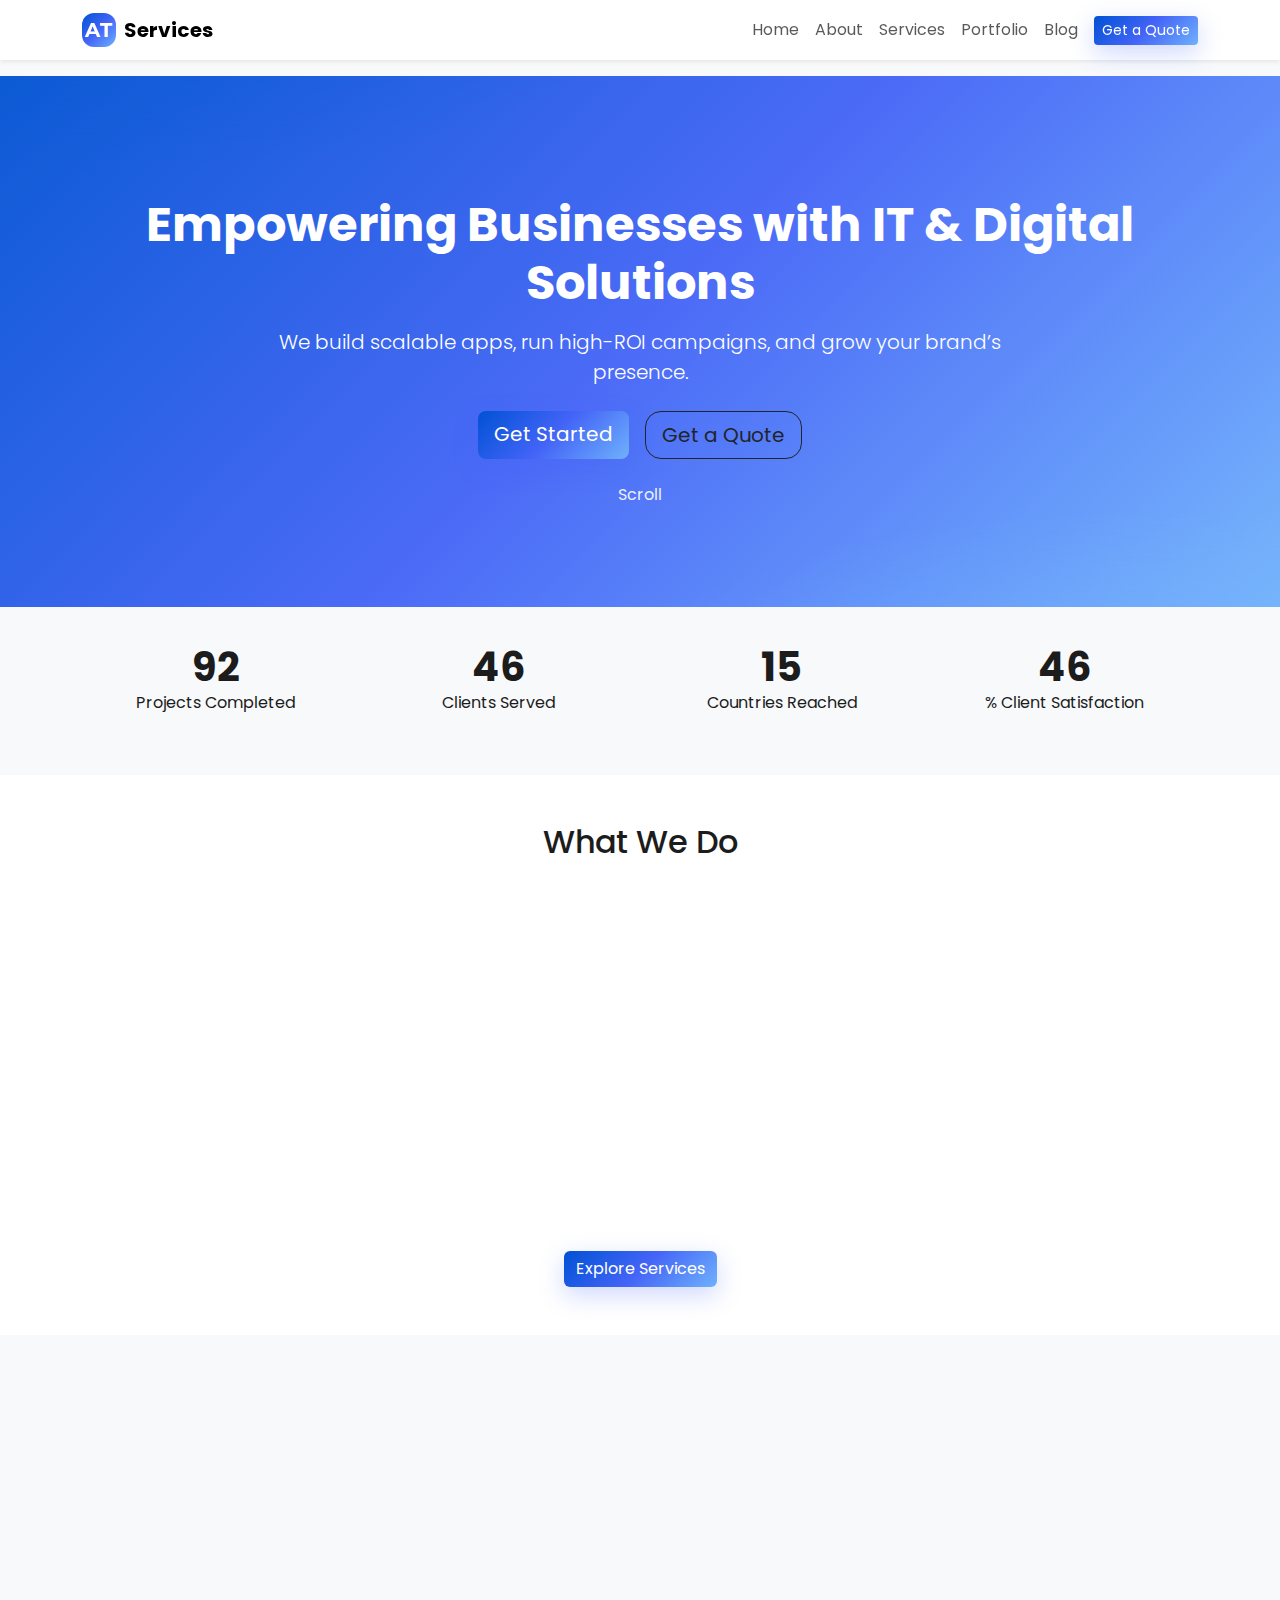
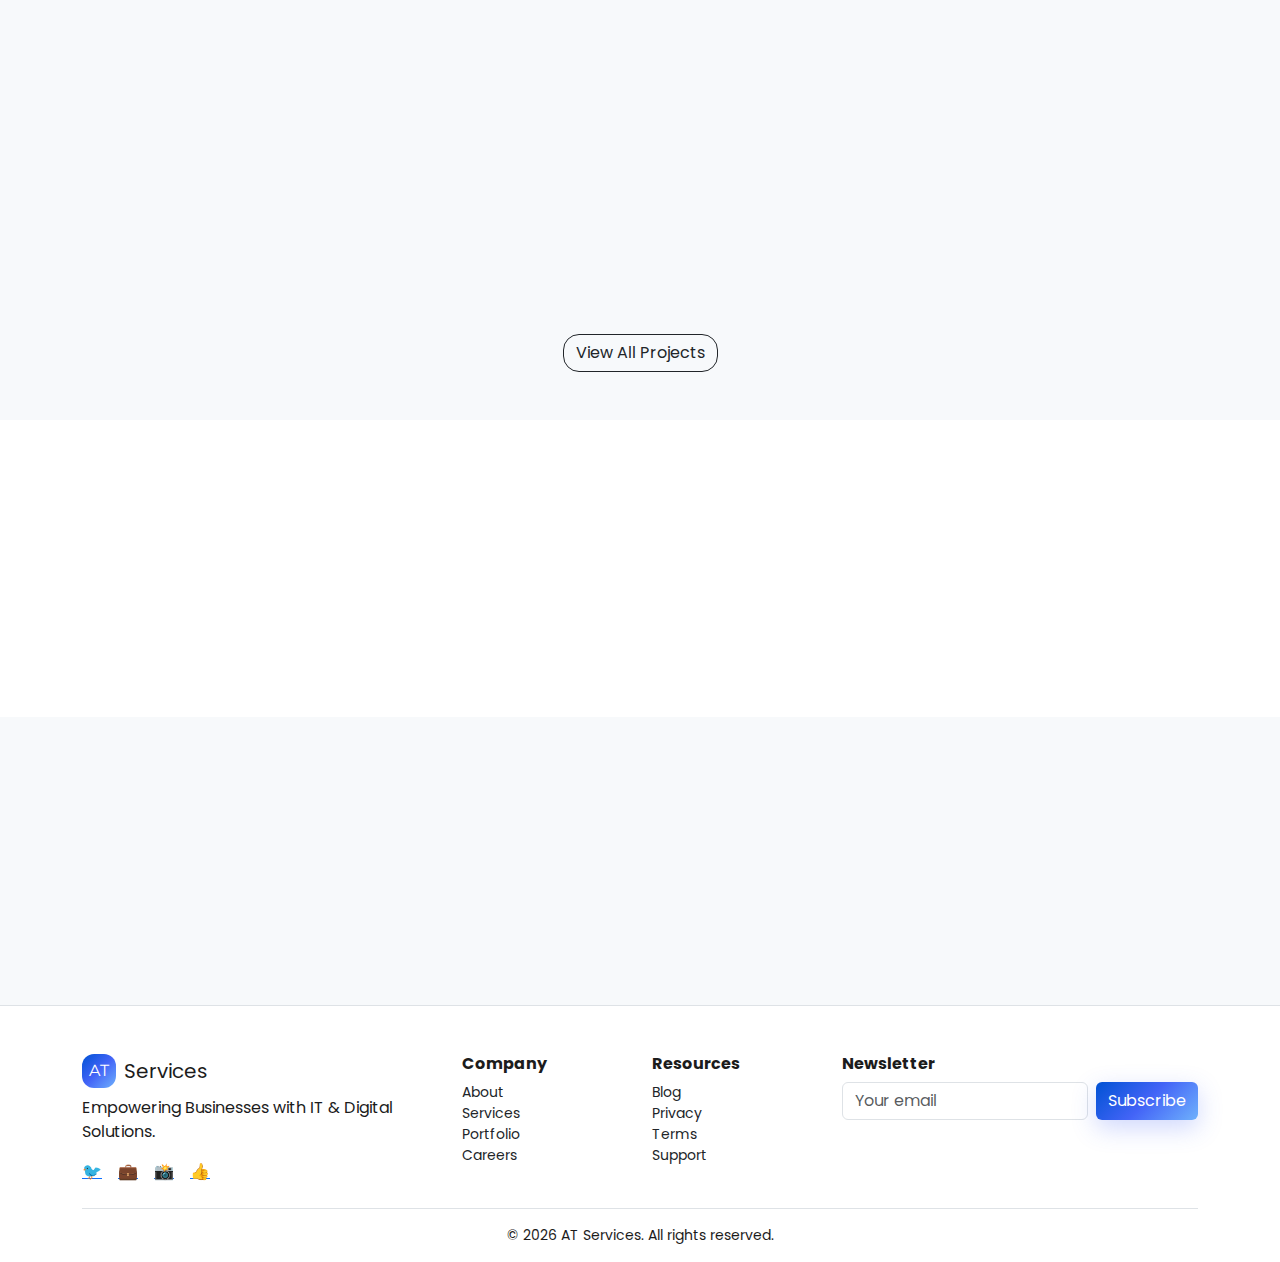
<file: index.html>
<!doctype html>
<html lang="en">
<head>
  <meta charset="utf-8">
  <meta name="viewport" content="width=device-width, initial-scale=1">
  <title>Home | AT Services</title>
  <meta name="description" content="AT Services — Empowering Businesses with IT & Digital Solutions. We provide IT development, digital marketing, and social media management.">
  <meta name="keywords" content="AT Services, IT Development, Digital Marketing, Social Media Management, Web Development, India">
  <meta name="author" content="AT Services">
  <meta property="og:title" content="Home | AT Services">
  <meta property="og:description" content="Empowering Businesses with IT & Digital Solutions">
  <meta property="og:type" content="website">
  <meta property="og:image" content="https://picsum.photos/1200/630?random=20">
  <link rel="preconnect" href="https://fonts.googleapis.com">
  <link rel="preconnect" href="https://fonts.gstatic.com" crossorigin>
  <link href="https://fonts.googleapis.com/css2?family=Montserrat:wght@600;700&family=Poppins:wght@300;400;500;600;700&display=swap" rel="stylesheet">
  
  <link href="https://cdn.jsdelivr.net/npm/bootstrap@5.3.3/dist/css/bootstrap.min.css" rel="stylesheet" integrity="sha384-QWTKZyjpPEjISv5WaRU9OFeRpok6YctnYmDr5pNlyT2bRjXh0JMhjY6hW+ALEwIH" crossorigin="anonymous">
  <script defer src="https://cdn.jsdelivr.net/npm/bootstrap@5.3.3/dist/js/bootstrap.bundle.min.js" integrity="sha384-YvpcrYf0tY3lHB60NNkmXc5s9fDVZLESaAA55NDzOxhy9GkcIdslK1eN7N6jIeHz" crossorigin="anonymous"></script>

  <link rel="stylesheet" href="assets/css/style.css">
  <script defer src="assets/js/main.js"></script>

<script type="application/ld+json">
{
  "@context": "https://schema.org",
  "@type": "Organization",
  "name": "AT Services",
  "url": "https://example.com",
  "logo": "https://picsum.photos/200?random=99",
  "sameAs": ["https://twitter.com/", "https://www.linkedin.com/"]
}
</script>
</head>
<body>
  <nav class="navbar navbar-expand-lg navbar-light bg-white shadow-sm fixed-top">
    <div class="container">
      <a class="navbar-brand d-flex align-items-center fw-bold" href="index.html">
        <span class="logo-mark me-2">AT</span><span class="logo-text">Services</span>
      </a>
      <button class="navbar-toggler" type="button" data-bs-toggle="collapse" data-bs-target="#mainNav" aria-controls="mainNav" aria-expanded="false" aria-label="Toggle navigation">
        <span class="navbar-toggler-icon"></span>
      </button>
      <div class="collapse navbar-collapse" id="mainNav">
        <ul class="navbar-nav ms-auto mb-2 mb-lg-0 align-items-lg-center">
          <li class="nav-item"><a class="nav-link" href="index.html">Home</a></li>
          <li class="nav-item"><a class="nav-link" href="about.html">About</a></li>
          <li class="nav-item"><a class="nav-link" href="services.html">Services</a></li>
          <li class="nav-item"><a class="nav-link" href="portfolio.html">Portfolio</a></li>
          <li class="nav-item"><a class="nav-link" href="blog.html">Blog</a></li>
          <li class="nav-item ms-lg-2"><a class="btn btn-gradient btn-sm" href="contact.html">Get a Quote</a></li>
        </ul>
      </div>
    </div>
  </nav>

<main class="page-wrap">
  <!-- Hero -->
  <section class="hero section-padding-top">
    <div class="hero-bg"></div>
    <div class="container text-center position-relative">
      <h1 class="display-5 fw-bold reveal" data-direction="up">Empowering Businesses with <span>IT &amp; Digital Solutions</span></h1>
      <p class="lead mx-auto mt-3 mb-4 reveal" data-direction="up" style="max-width:780px">We build scalable apps, run high-ROI campaigns, and grow your brand’s presence.</p>
      <div class="d-flex gap-3 justify-content-center reveal" data-direction="up">
        <a href="contact.html" class="btn btn-gradient btn-lg">Get Started</a>
        <a href="contact.html" class="btn btn-outline-dark btn-lg rounded-4">Get a Quote</a>
      </div>
      <div class="scroll-indicator mt-4">Scroll</div>
    </div>
  </section>

  <!-- Counters -->
  <section class="py-5">
    <div class="container">
      <div class="row text-center g-3">
        <div class="col-6 col-md-3">
          <div class="counter-card reveal" data-direction="down">
            <div class="count display-6 fw-bold" data-target="120">0</div>
            <p class="mb-0">Projects Completed</p>
          </div>
        </div>
        <div class="col-6 col-md-3">
          <div class="counter-card reveal" data-direction="down">
            <div class="count display-6 fw-bold" data-target="85">0</div>
            <p class="mb-0">Clients Served</p>
          </div>
        </div>
        <div class="col-6 col-md-3">
          <div class="counter-card reveal" data-direction="down">
            <div class="count display-6 fw-bold" data-target="15">0</div>
            <p class="mb-0">Countries Reached</p>
          </div>
        </div>
        <div class="col-6 col-md-3">
          <div class="counter-card reveal" data-direction="down">
            <div class="count display-6 fw-bold" data-target="98">0</div>
            <p class="mb-0">% Client Satisfaction</p>
          </div>
        </div>
      </div>
    </div>
  </section>

  <!-- Services preview -->
  <section class="py-5 bg-white">
    <div class="container">
      <h2 class="text-center mb-4 reveal" data-direction="up">What We Do</h2>
      <div class="row g-3">
        <div class="col-md-4">
          <a class="card hover-glow-card h-100 text-decoration-none text-dark reveal" data-direction="up" href="services.html#it-dev">
            <img src="assets\imgs\ITdevlopement.webp" class="card-img-top img-fluid" alt="IT Development">
            <div class="card-body">
              <h5 class="card-title">IT Development</h5>
              <p class="card-text">Web &amp; mobile apps, APIs, and secure cloud deployments.</p>
            </div>
          </a>
        </div>
        <div class="col-md-4">
          <a class="card hover-glow-card h-100 text-decoration-none text-dark reveal" data-direction="up" href="services.html#digital-marketing">
            <img src="assets\imgs\digitalmarketing.jpg" class="card-img-top img-fluid" alt="Digital Marketing">
            <div class="card-body">
              <h5 class="card-title">Digital Marketing</h5>
              <p class="card-text">SEO, PPC, and performance-led campaigns to scale growth.</p>
            </div>
          </a>
        </div>
        <div class="col-md-4">
          <a class="card hover-glow-card h-100 text-decoration-none text-dark reveal" data-direction="up" href="services.html#social-media">
            <img src="assets\imgs\socialmedia.jpg" class="card-img-top img-fluid" alt="Social Media Management">
            <div class="card-body">
              <h5 class="card-title">Social Media Management</h5>
              <p class="card-text">Content, calendars, and community—done consistently.</p>
            </div>
          </a>
        </div>
      </div>
      <div class="text-center mt-4"><a href="services.html" class="btn btn-gradient">Explore Services</a></div>
    </div>
  </section>

  <!-- Portfolio preview -->
  <section class="py-5">
    <div class="container">
      <h2 class="text-center mb-4 reveal" data-direction="up">Recent Work</h2>
      <div class="row g-3">
        <div class="col-12 col-md-6 col-lg-4"><a class="portfolio-item d-block position-relative rounded-4 overflow-hidden reveal" data-direction="up" href="portfolio.html"><img class="img-fluid w-100" src="assets\imgs\project.webp" alt="Project 1"><div class="overlay p-3"><h6 class="text-white mb-0">Project 1</h6><small class="text-white-50">Case study →</small></div></a></div><div class="col-12 col-md-6 col-lg-4"><a class="portfolio-item d-block position-relative rounded-4 overflow-hidden reveal" data-direction="up" href="portfolio.html"><img class="img-fluid w-100" src="assets\imgs\project.webp" alt="Project 2"><div class="overlay p-3"><h6 class="text-white mb-0">Project 2</h6><small class="text-white-50">Case study →</small></div></a></div><div class="col-12 col-md-6 col-lg-4"><a class="portfolio-item d-block position-relative rounded-4 overflow-hidden reveal" data-direction="up" href="portfolio.html"><img class="img-fluid w-100" src="assets\imgs\project.webp" alt="Project 3"><div class="overlay p-3"><h6 class="text-white mb-0">Project 3</h6><small class="text-white-50">Case study →</small></div></a></div><div class="col-12 col-md-6 col-lg-4"><a class="portfolio-item d-block position-relative rounded-4 overflow-hidden reveal" data-direction="up" href="portfolio.html"><img class="img-fluid w-100" src="assets\imgs\project.webp" alt="Project 4"><div class="overlay p-3"><h6 class="text-white mb-0">Project 4</h6><small class="text-white-50">Case study →</small></div></a></div><div class="col-12 col-md-6 col-lg-4"><a class="portfolio-item d-block position-relative rounded-4 overflow-hidden reveal" data-direction="up" href="portfolio.html"><img class="img-fluid w-100" src="assets\imgs\project.webp" alt="Project 5"><div class="overlay p-3"><h6 class="text-white mb-0">Project 5</h6><small class="text-white-50">Case study →</small></div></a></div><div class="col-12 col-md-6 col-lg-4"><a class="portfolio-item d-block position-relative rounded-4 overflow-hidden reveal" data-direction="up" href="portfolio.html"><img class="img-fluid w-100" src="assets\imgs\project.webp" alt="Project 6"><div class="overlay p-3"><h6 class="text-white mb-0">Project 6</h6><small class="text-white-50">Case study →</small></div></a></div>
      </div>
      <div class="text-center mt-4"><a href="portfolio.html" class="btn btn-outline-dark rounded-4">View All Projects</a></div>
    </div>
  </section>

  <!-- Testimonials carousel (Bootstrap) -->
  <section class="py-5 bg-white">
    <div class="container">
      <h2 class="text-center mb-4 reveal" data-direction="up">What Clients Say</h2>
      <div id="testimonials" class="carousel slide reveal" data-direction="up" data-bs-ride="carousel">
        <div class="carousel-inner">
          <div class="carousel-item active text-center p-4">
            <div class="stars mb-2">★★★★★</div>
            <p class="mx-auto" style="max-width:700px">AT Services transformed our online presence and boosted leads by 3x.</p>
            <h6 class="mb-0">Neha Sharma · Growth Manager</h6>
          </div>
          <div class="carousel-item text-center p-4">
            <div class="stars mb-2">★★★★★</div>
            <p class="mx-auto" style="max-width:700px">Beautiful UI and flawless performance. Delivered on time!</p>
            <h6 class="mb-0">Arjun Verma · CTO</h6>
          </div>
          <div class="carousel-item text-center p-4">
            <div class="stars mb-2">★★★★★</div>
            <p class="mx-auto" style="max-width:700px">Great strategy and execution across SEO and ads. Highly recommend.</p>
            <h6 class="mb-0">Isha Kapoor · Founder</h6>
          </div>
        </div>
        <button class="carousel-control-prev" type="button" data-bs-target="#testimonials" data-bs-slide="prev">
          <span class="carousel-control-prev-icon" aria-hidden="true"></span>
          <span class="visually-hidden">Previous</span>
        </button>
        <button class="carousel-control-next" type="button" data-bs-target="#testimonials" data-bs-slide="next">
          <span class="carousel-control-next-icon" aria-hidden="true"></span>
          <span class="visually-hidden">Next</span>
        </button>
      </div>
    </div>
  </section>

  <!-- CTA -->
  <section class="py-5">
    <div class="container">
      <div class="p-4 p-md-5 rounded-4 text-white d-flex flex-column flex-md-row align-items-center justify-content-between cta-gradient reveal" data-direction="up">
        <h3 class="mb-3 mb-md-0">Ready to accelerate your growth?</h3>
        <a href="contact.html" class="btn btn-light btn-lg rounded-4">Talk to Us</a>
      </div>
    </div>
  </section>
</main>
  <footer class="mt-5 pt-5 bg-white border-top">
    <div class="container">
      <div class="row gy-4">
        <div class="col-md-4">
          <div class="d-flex align-items-center mb-2">
            <span class="logo-mark me-2">AT</span><span class="logo-text fs-5">Services</span>
          </div>
          <p class="mb-3">Empowering Businesses with IT & Digital Solutions.</p>
          <div class="d-flex gap-3">
            <a href="#" class="hover-glow" aria-label="Twitter">🐦</a>
            <a href="#" class="hover-glow" aria-label="LinkedIn">💼</a>
            <a href="#" class="hover-glow" aria-label="Instagram">📸</a>
            <a href="#" class="hover-glow" aria-label="Facebook">👍</a>
          </div>
        </div>
        <div class="col-6 col-md-2">
          <h6 class="fw-bold">Company</h6>
          <ul class="list-unstyled small">
            <li><a href="about.html" class="text-decoration-none text-dark">About</a></li>
            <li><a href="services.html" class="text-decoration-none text-dark">Services</a></li>
            <li><a href="portfolio.html" class="text-decoration-none text-dark">Portfolio</a></li>
            <li><a href="careers.html" class="text-decoration-none text-dark">Careers</a></li>
          </ul>
        </div>
        <div class="col-6 col-md-2">
          <h6 class="fw-bold">Resources</h6>
          <ul class="list-unstyled small">
            <li><a href="blog.html" class="text-decoration-none text-dark">Blog</a></li>
            <li><a href="#" class="text-decoration-none text-dark">Privacy</a></li>
            <li><a href="#" class="text-decoration-none text-dark">Terms</a></li>
            <li><a href="#" class="text-decoration-none text-dark">Support</a></li>
          </ul>
        </div>
        <div class="col-md-4">
          <h6 class="fw-bold">Newsletter</h6>
          <form class="d-flex gap-2" onsubmit="event.preventDefault(); alert('Subscribed! (placeholder)')">
            <input type="email" class="form-control" placeholder="Your email" required>
            <button class="btn btn-gradient">Subscribe</button>
          </form>
        </div>
      </div>
      <div class="border-top small text-center py-3 mt-4">© <span id="year"></span> AT Services. All rights reserved.</div>
    </div>
  </footer>

</body>
</html>
</file>
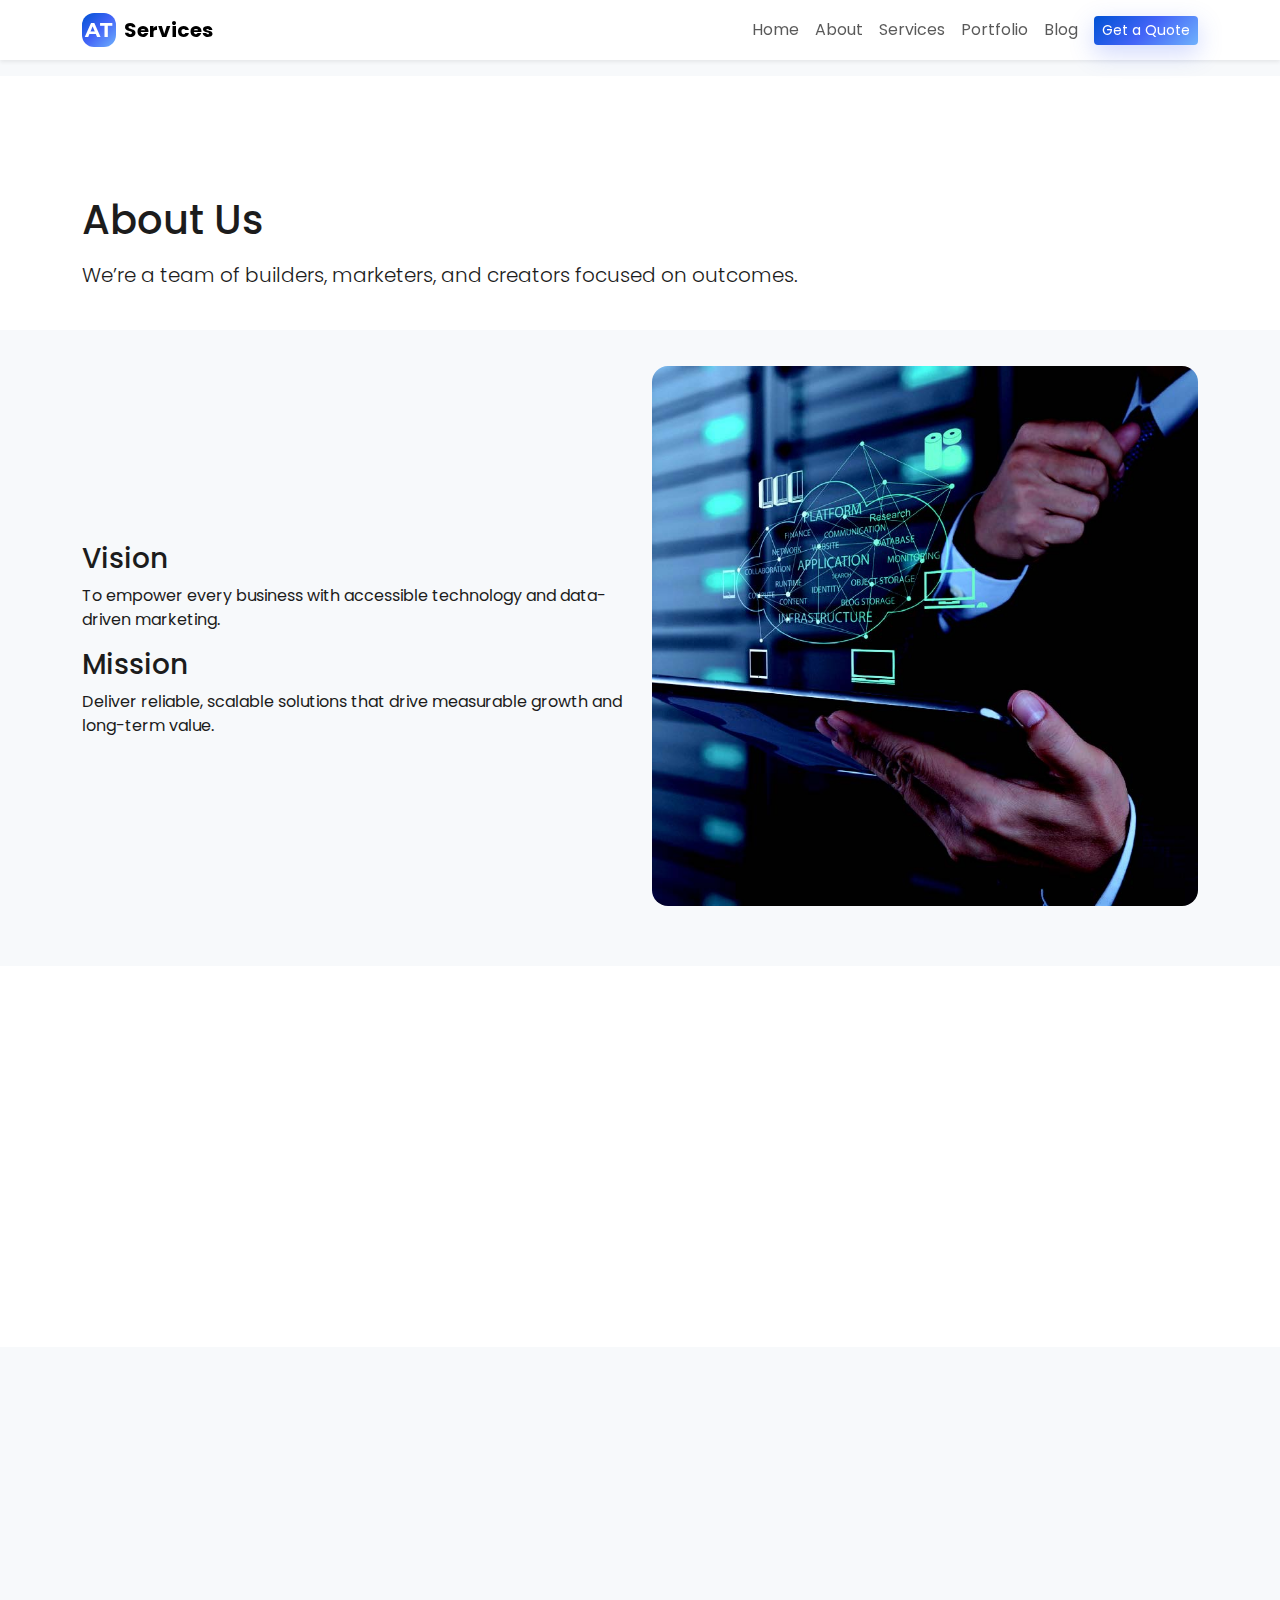
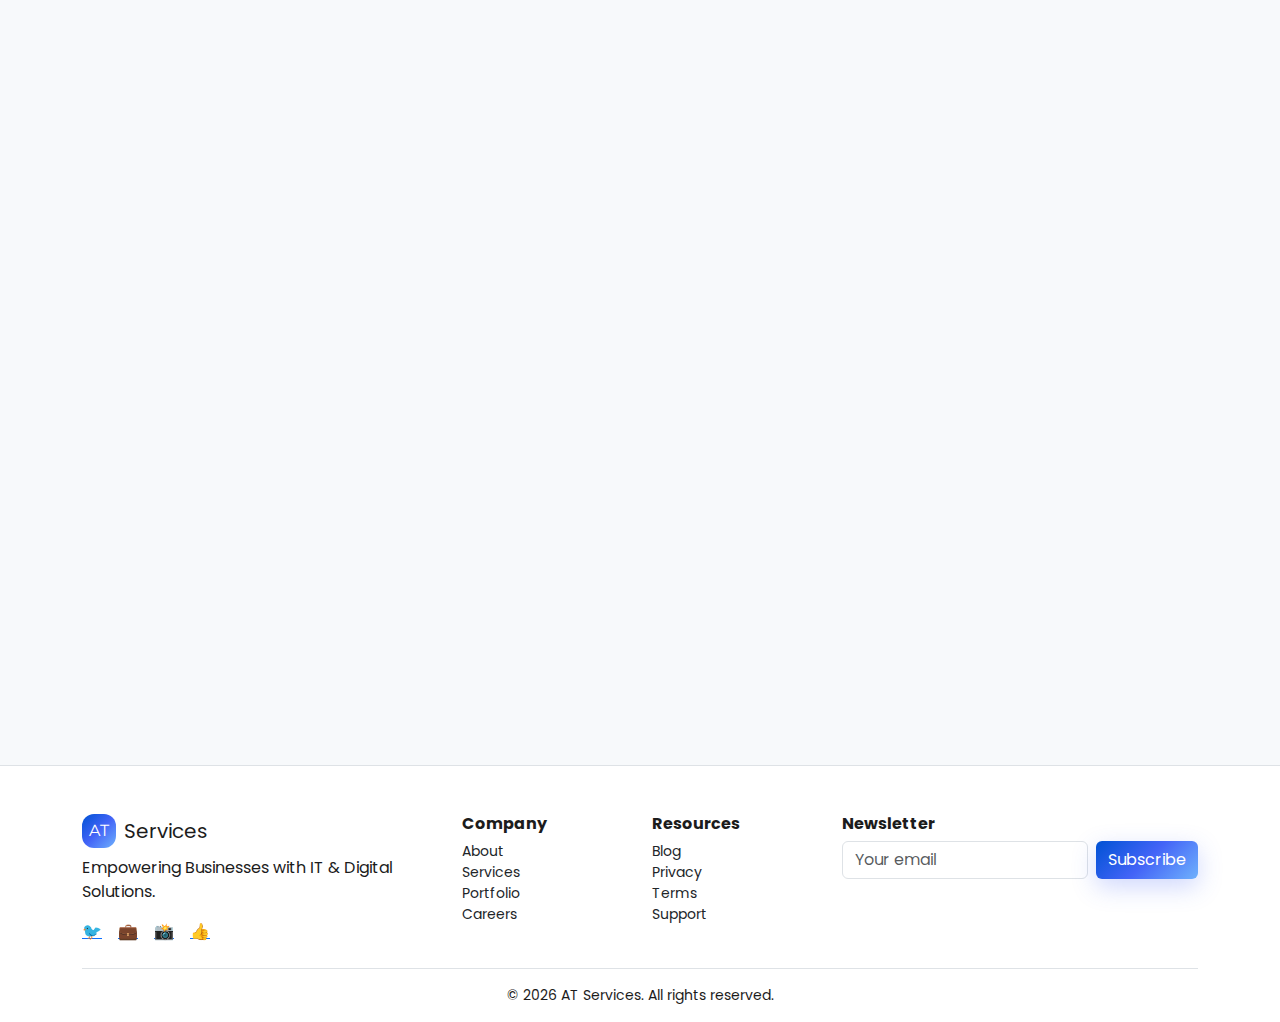
<file: about.html>
<!doctype html>
<html lang="en">
<head>
  <meta charset="utf-8">
  <meta name="viewport" content="width=device-width, initial-scale=1">
  <title>About | AT Services</title>
  <meta name="description" content="AT Services — Empowering Businesses with IT & Digital Solutions. We provide IT development, digital marketing, and social media management.">
  <meta name="keywords" content="AT Services, IT Development, Digital Marketing, Social Media Management, Web Development, India">
  <meta name="author" content="AT Services">
  <meta property="og:title" content="About | AT Services">
  <meta property="og:description" content="Empowering Businesses with IT & Digital Solutions">
  <meta property="og:type" content="website">
  <meta property="og:image" content="https://picsum.photos/1200/630?random=20">
  <link rel="preconnect" href="https://fonts.googleapis.com">
  <link rel="preconnect" href="https://fonts.gstatic.com" crossorigin>
  <link href="https://fonts.googleapis.com/css2?family=Montserrat:wght@600;700&family=Poppins:wght@300;400;500;600;700&display=swap" rel="stylesheet">
  
  <link href="https://cdn.jsdelivr.net/npm/bootstrap@5.3.3/dist/css/bootstrap.min.css" rel="stylesheet" integrity="sha384-QWTKZyjpPEjISv5WaRU9OFeRpok6YctnYmDr5pNlyT2bRjXh0JMhjY6hW+ALEwIH" crossorigin="anonymous">
  <script defer src="https://cdn.jsdelivr.net/npm/bootstrap@5.3.3/dist/js/bootstrap.bundle.min.js" integrity="sha384-YvpcrYf0tY3lHB60NNkmXc5s9fDVZLESaAA55NDzOxhy9GkcIdslK1eN7N6jIeHz" crossorigin="anonymous"></script>

  <link rel="stylesheet" href="assets/css/style.css">
  <script defer src="assets/js/main.js"></script>

<script type="application/ld+json">
{
  "@context": "https://schema.org",
  "@type": "Organization",
  "name": "AT Services",
  "url": "https://example.com",
  "logo": "https://picsum.photos/200?random=99",
  "sameAs": ["https://twitter.com/", "https://www.linkedin.com/"]
}
</script>
</head>
<body>
  <nav class="navbar navbar-expand-lg navbar-light bg-white shadow-sm fixed-top">
    <div class="container">
      <a class="navbar-brand d-flex align-items-center fw-bold" href="index.html">
        <span class="logo-mark me-2">AT</span><span class="logo-text">Services</span>
      </a>
      <button class="navbar-toggler" type="button" data-bs-toggle="collapse" data-bs-target="#mainNav" aria-controls="mainNav" aria-expanded="false" aria-label="Toggle navigation">
        <span class="navbar-toggler-icon"></span>
      </button>
      <div class="collapse navbar-collapse" id="mainNav">
        <ul class="navbar-nav ms-auto mb-2 mb-lg-0 align-items-lg-center">
          <li class="nav-item"><a class="nav-link" href="index.html">Home</a></li>
          <li class="nav-item"><a class="nav-link" href="about.html">About</a></li>
          <li class="nav-item"><a class="nav-link" href="services.html">Services</a></li>
          <li class="nav-item"><a class="nav-link" href="portfolio.html">Portfolio</a></li>
          <li class="nav-item"><a class="nav-link" href="blog.html">Blog</a></li>
          <li class="nav-item ms-lg-2"><a class="btn btn-gradient btn-sm" href="contact.html">Get a Quote</a></li>
        </ul>
      </div>
    </div>
  </nav>

<main class="page-wrap">
  <section class="section-padding-top pb-4 bg-white">
    <div class="container">
      <h1 class="mb-3 reveal" data-direction="up">About Us</h1>
      <p class="lead reveal" data-direction="up">We’re a team of builders, marketers, and creators focused on outcomes.</p>
    </div>
  </section>

  <section class="py-5">
    <div class="container">
      <div class="row g-4 align-items-center">
        <div class="col-md-6 reveal" data-direction="up">
          <h3>Vision</h3>
          <p>To empower every business with accessible technology and data-driven marketing.</p>
          <h3 class="mt-3">Mission</h3>
          <p>Deliver reliable, scalable solutions that drive measurable growth and long-term value.</p>
        </div>
        <div class="col-md-6 reveal" data-direction="down">
          <img class="img-fluid rounded-4" src="assets\imgs\teamwork.jpg" alt="Our team at work">
        </div>
      </div>
    </div>
  </section>

  <section class="py-5 bg-white">
    <div class="container">
      <h2 class="text-center mb-4 reveal" data-direction="up">Our Journey</h2>
      <div class="timeline mx-auto reveal" data-direction="up" style="max-width:800px">
        <div class="timeline-item">
          <span class="dot"></span>
          <div class="content">
            <h5>2025 — The Start</h5>
            <p>Founded with a mission to merge tech craftsmanship with marketing impact.</p>
          </div>
        </div>
        <div class="timeline-item">
          <span class="dot"></span>
          <div class="content">
            <h5>2025 — Scale</h5>
            <p>Shipped 10+ projects across web, mobile, and growth campaigns.</p>
          </div>
        </div>
        <div class="timeline-item">
          <span class="dot"></span>
          <div class="content">
            <h5>2025 — Global</h5>
            <p>Expanded to cross-border clients and multi-lingual campaigns.</p>
          </div>
        </div>
      </div>
    </div>
  </section>

  <section class="py-5">
    <div class="container">
      <h2 class="text-center mb-4 reveal" data-direction="up">Meet the Team</h2>
      <div class="row g-3">
        <div class="col-6 col-md-4 col-lg-3"><div class="team-card reveal" data-direction="up"><div class="team-front p-3 bg-white rounded-4 text-center shadow-sm"><img class="img-fluid rounded-3 mb-2" src="assets\imgs\girl.jpg" alt="Team member 1"><h6 class="mb-0">Member 1</h6><small>Role 1</small></div><div class="team-back p-3 rounded-4 text-white">Focused on delivering quality and innovation.</div></div></div><div class="col-6 col-md-4 col-lg-3"><div class="team-card reveal" data-direction="up"><div class="team-front p-3 bg-white rounded-4 text-center shadow-sm"><img class="img-fluid rounded-3 mb-2" src="assets\imgs\team member boy.webp" alt="Team member 2"><h6 class="mb-0">Member 2</h6><small>Role 2</small></div><div class="team-back p-3 rounded-4 text-white">Focused on delivering quality and innovation.</div></div></div><div class="col-6 col-md-4 col-lg-3"><div class="team-card reveal" data-direction="up"><div class="team-front p-3 bg-white rounded-4 text-center shadow-sm"><img class="img-fluid rounded-3 mb-2" src="assets\imgs\girl.jpg" alt="Team member 3"><h6 class="mb-0">Member 3</h6><small>Role 3</small></div><div class="team-back p-3 rounded-4 text-white">Focused on delivering quality and innovation.</div></div></div><div class="col-6 col-md-4 col-lg-3"><div class="team-card reveal" data-direction="up"><div class="team-front p-3 bg-white rounded-4 text-center shadow-sm"><img class="img-fluid rounded-3 mb-2" src="assets\imgs\team member boy.webp" alt="Team member 4"><h6 class="mb-0">Member 4</h6><small>Role 4</small></div><div class="team-back p-3 rounded-4 text-white">Focused on delivering quality and innovation.</div></div></div><div class="col-6 col-md-4 col-lg-3"><div class="team-card reveal" data-direction="up"><div class="team-front p-3 bg-white rounded-4 text-center shadow-sm"><img class="img-fluid rounded-3 mb-2" src="assets\imgs\girl.jpg" alt="Team member 5"><h6 class="mb-0">Member 5</h6><small>Role 5</small></div><div class="team-back p-3 rounded-4 text-white">Focused on delivering quality and innovation.</div></div></div><div class="col-6 col-md-4 col-lg-3"><div class="team-card reveal" data-direction="up"><div class="team-front p-3 bg-white rounded-4 text-center shadow-sm"><img class="img-fluid rounded-3 mb-2" src="assets\imgs\team member boy.webp" alt="Team member 6"><h6 class="mb-0">Member 6</h6><small>Role 6</small></div><div class="team-back p-3 rounded-4 text-white">Focused on delivering quality and innovation.</div></div></div>
      </div>
    </div>
  </section>
</main>
  <footer class="mt-5 pt-5 bg-white border-top">
    <div class="container">
      <div class="row gy-4">
        <div class="col-md-4">
          <div class="d-flex align-items-center mb-2">
            <span class="logo-mark me-2">AT</span><span class="logo-text fs-5">Services</span>
          </div>
          <p class="mb-3">Empowering Businesses with IT & Digital Solutions.</p>
          <div class="d-flex gap-3">
            <a href="#" class="hover-glow" aria-label="Twitter">🐦</a>
            <a href="#" class="hover-glow" aria-label="LinkedIn">💼</a>
            <a href="#" class="hover-glow" aria-label="Instagram">📸</a>
            <a href="#" class="hover-glow" aria-label="Facebook">👍</a>
          </div>
        </div>
        <div class="col-6 col-md-2">
          <h6 class="fw-bold">Company</h6>
          <ul class="list-unstyled small">
            <li><a href="about.html" class="text-decoration-none text-dark">About</a></li>
            <li><a href="services.html" class="text-decoration-none text-dark">Services</a></li>
            <li><a href="portfolio.html" class="text-decoration-none text-dark">Portfolio</a></li>
            <li><a href="careers.html" class="text-decoration-none text-dark">Careers</a></li>
          </ul>
        </div>
        <div class="col-6 col-md-2">
          <h6 class="fw-bold">Resources</h6>
          <ul class="list-unstyled small">
            <li><a href="blog.html" class="text-decoration-none text-dark">Blog</a></li>
            <li><a href="#" class="text-decoration-none text-dark">Privacy</a></li>
            <li><a href="#" class="text-decoration-none text-dark">Terms</a></li>
            <li><a href="#" class="text-decoration-none text-dark">Support</a></li>
          </ul>
        </div>
        <div class="col-md-4">
          <h6 class="fw-bold">Newsletter</h6>
          <form class="d-flex gap-2" onsubmit="event.preventDefault(); alert('Subscribed! (placeholder)')">
            <input type="email" class="form-control" placeholder="Your email" required>
            <button class="btn btn-gradient">Subscribe</button>
          </form>
        </div>
      </div>
      <div class="border-top small text-center py-3 mt-4">© <span id="year"></span> AT Services. All rights reserved.</div>
    </div>
  </footer>

</body>
</html>
</file>
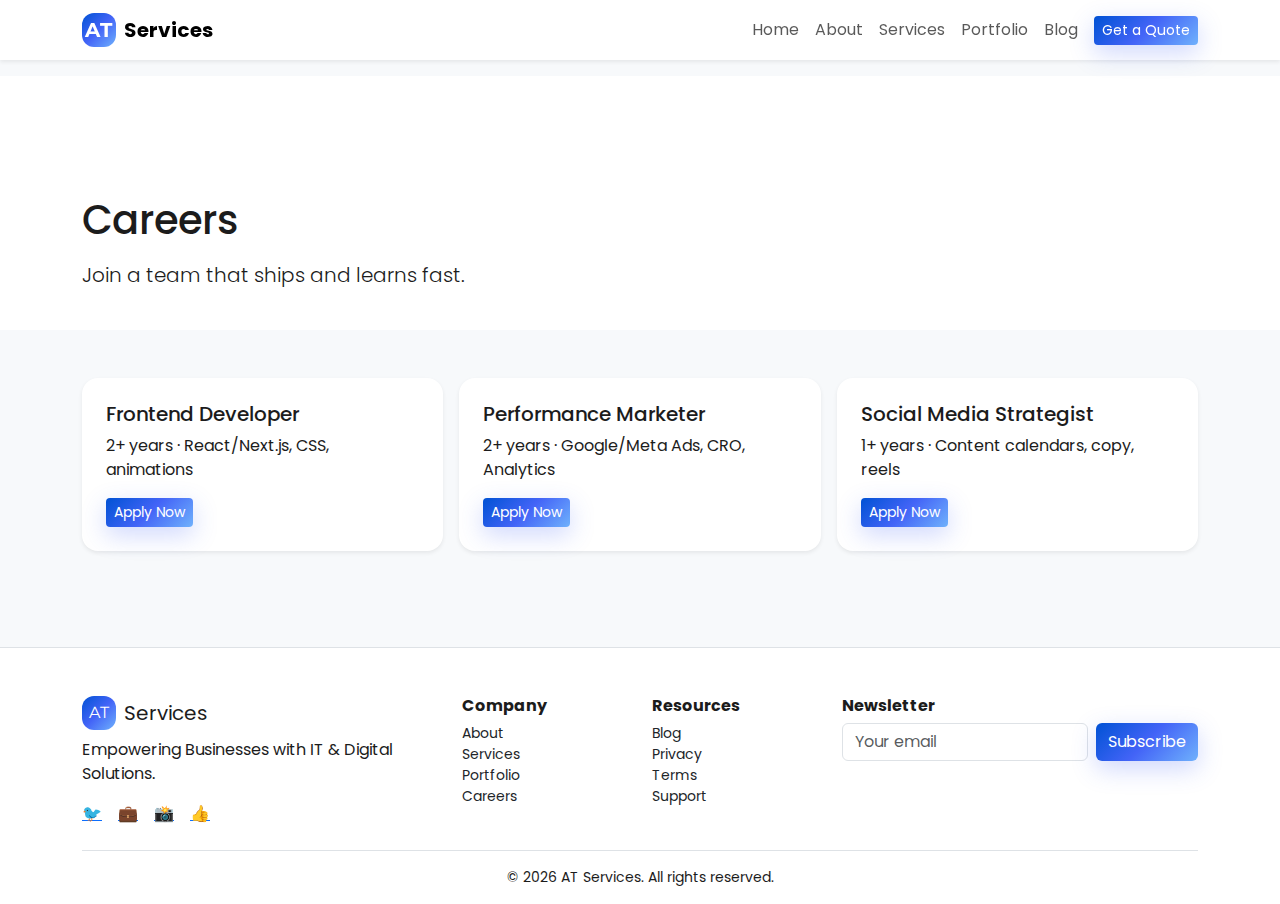
<file: careers.html>
<!doctype html>
<html lang="en">
<head>
  <meta charset="utf-8">
  <meta name="viewport" content="width=device-width, initial-scale=1">
  <title>Careers | AT Services</title>
  <meta name="description" content="AT Services — Empowering Businesses with IT & Digital Solutions. We provide IT development, digital marketing, and social media management.">
  <meta name="keywords" content="AT Services, IT Development, Digital Marketing, Social Media Management, Web Development, India">
  <meta name="author" content="AT Services">
  <meta property="og:title" content="Careers | AT Services">
  <meta property="og:description" content="Empowering Businesses with IT & Digital Solutions">
  <meta property="og:type" content="website">
  <meta property="og:image" content="https://picsum.photos/1200/630?random=20">
  <link rel="preconnect" href="https://fonts.googleapis.com">
  <link rel="preconnect" href="https://fonts.gstatic.com" crossorigin>
  <link href="https://fonts.googleapis.com/css2?family=Montserrat:wght@600;700&family=Poppins:wght@300;400;500;600;700&display=swap" rel="stylesheet">
  
  <link href="https://cdn.jsdelivr.net/npm/bootstrap@5.3.3/dist/css/bootstrap.min.css" rel="stylesheet" integrity="sha384-QWTKZyjpPEjISv5WaRU9OFeRpok6YctnYmDr5pNlyT2bRjXh0JMhjY6hW+ALEwIH" crossorigin="anonymous">
  <script defer src="https://cdn.jsdelivr.net/npm/bootstrap@5.3.3/dist/js/bootstrap.bundle.min.js" integrity="sha384-YvpcrYf0tY3lHB60NNkmXc5s9fDVZLESaAA55NDzOxhy9GkcIdslK1eN7N6jIeHz" crossorigin="anonymous"></script>

  <link rel="stylesheet" href="assets/css/style.css">
  <script defer src="assets/js/main.js"></script>

<script type="application/ld+json">
{
  "@context": "https://schema.org",
  "@type": "Organization",
  "name": "AT Services",
  "url": "https://example.com",
  "logo": "https://picsum.photos/200?random=99",
  "sameAs": ["https://twitter.com/", "https://www.linkedin.com/"]
}
</script>
</head>
<body>
  <nav class="navbar navbar-expand-lg navbar-light bg-white shadow-sm fixed-top">
    <div class="container">
      <a class="navbar-brand d-flex align-items-center fw-bold" href="index.html">
        <span class="logo-mark me-2">AT</span><span class="logo-text">Services</span>
      </a>
      <button class="navbar-toggler" type="button" data-bs-toggle="collapse" data-bs-target="#mainNav" aria-controls="mainNav" aria-expanded="false" aria-label="Toggle navigation">
        <span class="navbar-toggler-icon"></span>
      </button>
      <div class="collapse navbar-collapse" id="mainNav">
        <ul class="navbar-nav ms-auto mb-2 mb-lg-0 align-items-lg-center">
          <li class="nav-item"><a class="nav-link" href="index.html">Home</a></li>
          <li class="nav-item"><a class="nav-link" href="about.html">About</a></li>
          <li class="nav-item"><a class="nav-link" href="services.html">Services</a></li>
          <li class="nav-item"><a class="nav-link" href="portfolio.html">Portfolio</a></li>
          <li class="nav-item"><a class="nav-link" href="blog.html">Blog</a></li>
          <li class="nav-item ms-lg-2"><a class="btn btn-gradient btn-sm" href="contact.html">Get a Quote</a></li>
        </ul>
      </div>
    </div>
  </nav>

<main class="page-wrap">
  <section class="section-padding-top pb-4 bg-white">
    <div class="container">
      <h1 class="mb-3 reveal" data-direction="up">Careers</h1>
      <p class="lead reveal" data-direction="up">Join a team that ships and learns fast.</p>
    </div>
  </section>

  <section class="py-5">
    <div class="container">
      <div class="row g-3">
        <div class="col-md-4">
          <div class="p-4 bg-white rounded-4 shadow-sm reveal" data-direction="up">
            <h5>Frontend Developer</h5>
            <p>2+ years · React/Next.js, CSS, animations</p>
            <button class="btn btn-gradient btn-sm" onclick="alert('Apply Now (placeholder)')">Apply Now</button>
          </div>
        </div>
        <div class="col-md-4">
          <div class="p-4 bg-white rounded-4 shadow-sm reveal" data-direction="up">
            <h5>Performance Marketer</h5>
            <p>2+ years · Google/Meta Ads, CRO, Analytics</p>
            <button class="btn btn-gradient btn-sm" onclick="alert('Apply Now (placeholder)')">Apply Now</button>
          </div>
        </div>
        <div class="col-md-4">
          <div class="p-4 bg-white rounded-4 shadow-sm reveal" data-direction="up">
            <h5>Social Media Strategist</h5>
            <p>1+ years · Content calendars, copy, reels</p>
            <button class="btn btn-gradient btn-sm" onclick="alert('Apply Now (placeholder)')">Apply Now</button>
          </div>
        </div>
      </div>
    </div>
  </section>
</main>
  <footer class="mt-5 pt-5 bg-white border-top">
    <div class="container">
      <div class="row gy-4">
        <div class="col-md-4">
          <div class="d-flex align-items-center mb-2">
            <span class="logo-mark me-2">AT</span><span class="logo-text fs-5">Services</span>
          </div>
          <p class="mb-3">Empowering Businesses with IT & Digital Solutions.</p>
          <div class="d-flex gap-3">
            <a href="#" class="hover-glow" aria-label="Twitter">🐦</a>
            <a href="#" class="hover-glow" aria-label="LinkedIn">💼</a>
            <a href="#" class="hover-glow" aria-label="Instagram">📸</a>
            <a href="#" class="hover-glow" aria-label="Facebook">👍</a>
          </div>
        </div>
        <div class="col-6 col-md-2">
          <h6 class="fw-bold">Company</h6>
          <ul class="list-unstyled small">
            <li><a href="about.html" class="text-decoration-none text-dark">About</a></li>
            <li><a href="services.html" class="text-decoration-none text-dark">Services</a></li>
            <li><a href="portfolio.html" class="text-decoration-none text-dark">Portfolio</a></li>
            <li><a href="careers.html" class="text-decoration-none text-dark">Careers</a></li>
          </ul>
        </div>
        <div class="col-6 col-md-2">
          <h6 class="fw-bold">Resources</h6>
          <ul class="list-unstyled small">
            <li><a href="blog.html" class="text-decoration-none text-dark">Blog</a></li>
            <li><a href="#" class="text-decoration-none text-dark">Privacy</a></li>
            <li><a href="#" class="text-decoration-none text-dark">Terms</a></li>
            <li><a href="#" class="text-decoration-none text-dark">Support</a></li>
          </ul>
        </div>
        <div class="col-md-4">
          <h6 class="fw-bold">Newsletter</h6>
          <form class="d-flex gap-2" onsubmit="event.preventDefault(); alert('Subscribed! (placeholder)')">
            <input type="email" class="form-control" placeholder="Your email" required>
            <button class="btn btn-gradient">Subscribe</button>
          </form>
        </div>
      </div>
      <div class="border-top small text-center py-3 mt-4">© <span id="year"></span> AT Services. All rights reserved.</div>
    </div>
  </footer>

</body>
</html>
</file>
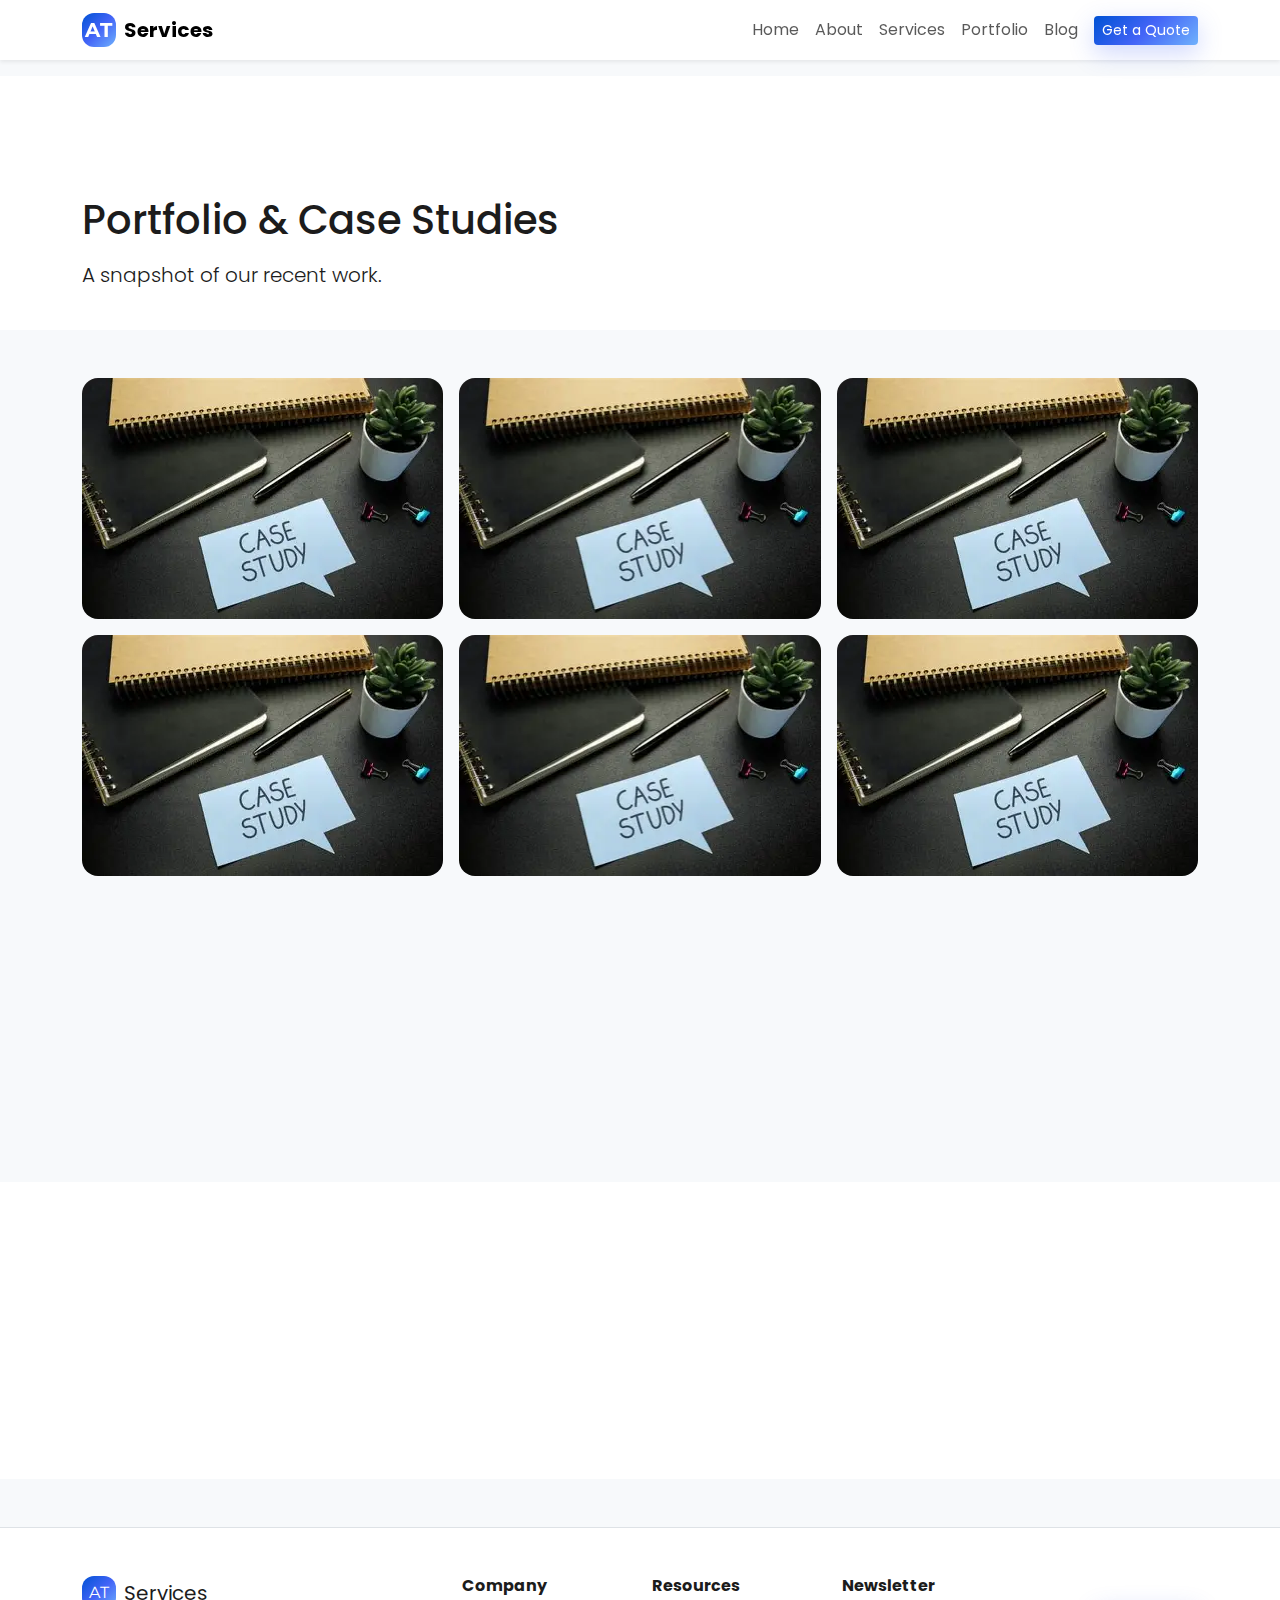
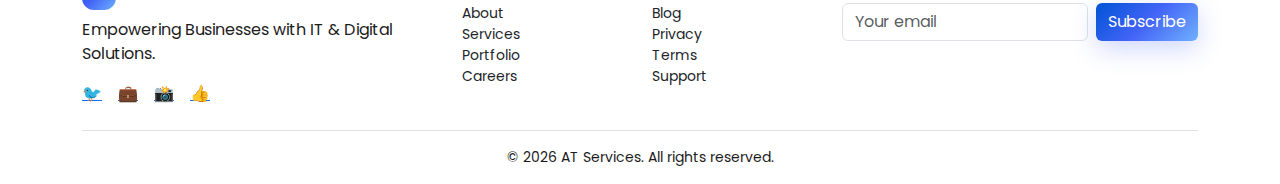
<file: portfolio.html>
<!doctype html>
<html lang="en">
<head>
  <meta charset="utf-8">
  <meta name="viewport" content="width=device-width, initial-scale=1">
  <title>Portfolio | AT Services</title>
  <meta name="description" content="AT Services — Empowering Businesses with IT & Digital Solutions. We provide IT development, digital marketing, and social media management.">
  <meta name="keywords" content="AT Services, IT Development, Digital Marketing, Social Media Management, Web Development, India">
  <meta name="author" content="AT Services">
  <meta property="og:title" content="Portfolio | AT Services">
  <meta property="og:description" content="Empowering Businesses with IT & Digital Solutions">
  <meta property="og:type" content="website">
  <meta property="og:image" content="https://picsum.photos/1200/630?random=20">
  <link rel="preconnect" href="https://fonts.googleapis.com">
  <link rel="preconnect" href="https://fonts.gstatic.com" crossorigin>
  <link href="https://fonts.googleapis.com/css2?family=Montserrat:wght@600;700&family=Poppins:wght@300;400;500;600;700&display=swap" rel="stylesheet">
  
  <link href="https://cdn.jsdelivr.net/npm/bootstrap@5.3.3/dist/css/bootstrap.min.css" rel="stylesheet" integrity="sha384-QWTKZyjpPEjISv5WaRU9OFeRpok6YctnYmDr5pNlyT2bRjXh0JMhjY6hW+ALEwIH" crossorigin="anonymous">
  <script defer src="https://cdn.jsdelivr.net/npm/bootstrap@5.3.3/dist/js/bootstrap.bundle.min.js" integrity="sha384-YvpcrYf0tY3lHB60NNkmXc5s9fDVZLESaAA55NDzOxhy9GkcIdslK1eN7N6jIeHz" crossorigin="anonymous"></script>

  <link rel="stylesheet" href="assets/css/style.css">
  <script defer src="assets/js/main.js"></script>

<script type="application/ld+json">
{
  "@context": "https://schema.org",
  "@type": "Organization",
  "name": "AT Services",
  "url": "https://example.com",
  "logo": "https://picsum.photos/200?random=99",
  "sameAs": ["https://twitter.com/", "https://www.linkedin.com/"]
}
</script>
</head>
<body>
  <nav class="navbar navbar-expand-lg navbar-light bg-white shadow-sm fixed-top">
    <div class="container">
      <a class="navbar-brand d-flex align-items-center fw-bold" href="index.html">
        <span class="logo-mark me-2">AT</span><span class="logo-text">Services</span>
      </a>
      <button class="navbar-toggler" type="button" data-bs-toggle="collapse" data-bs-target="#mainNav" aria-controls="mainNav" aria-expanded="false" aria-label="Toggle navigation">
        <span class="navbar-toggler-icon"></span>
      </button>
      <div class="collapse navbar-collapse" id="mainNav">
        <ul class="navbar-nav ms-auto mb-2 mb-lg-0 align-items-lg-center">
          <li class="nav-item"><a class="nav-link" href="index.html">Home</a></li>
          <li class="nav-item"><a class="nav-link" href="about.html">About</a></li>
          <li class="nav-item"><a class="nav-link" href="services.html">Services</a></li>
          <li class="nav-item"><a class="nav-link" href="portfolio.html">Portfolio</a></li>
          <li class="nav-item"><a class="nav-link" href="blog.html">Blog</a></li>
          <li class="nav-item ms-lg-2"><a class="btn btn-gradient btn-sm" href="contact.html">Get a Quote</a></li>
        </ul>
      </div>
    </div>
  </nav>

<main class="page-wrap">
  <section class="section-padding-top pb-4 bg-white">
    <div class="container">
      <h1 class="mb-3 reveal" data-direction="up">Portfolio &amp; Case Studies</h1>
      <p class="lead reveal" data-direction="up">A snapshot of our recent work.</p>
    </div>
  </section>

  <section class="py-5">
    <div class="container">
      <div class="row g-3">
        <div class="col-12 col-md-6 col-lg-4"><a href="#" class="portfolio-item d-block position-relative rounded-4 overflow-hidden reveal" data-direction="up"><img class="img-fluid w-100" src="assets\imgs\casestudy.webp" alt="Case Study 1"><div class="overlay p-3"><h6 class="text-white mb-0">Case Study 1</h6><small class="text-white-50">View details</small></div></a></div><div class="col-12 col-md-6 col-lg-4"><a href="#" class="portfolio-item d-block position-relative rounded-4 overflow-hidden reveal" data-direction="up"><img class="img-fluid w-100" src="assets\imgs\casestudy.webp" alt="Case Study 2"><div class="overlay p-3"><h6 class="text-white mb-0">Case Study 2</h6><small class="text-white-50">View details</small></div></a></div><div class="col-12 col-md-6 col-lg-4"><a href="#" class="portfolio-item d-block position-relative rounded-4 overflow-hidden reveal" data-direction="up"><img class="img-fluid w-100" src="assets\imgs\casestudy.webp" alt="Case Study 3"><div class="overlay p-3"><h6 class="text-white mb-0">Case Study 3</h6><small class="text-white-50">View details</small></div></a></div><div class="col-12 col-md-6 col-lg-4"><a href="#" class="portfolio-item d-block position-relative rounded-4 overflow-hidden reveal" data-direction="up"><img class="img-fluid w-100" src="assets\imgs\casestudy.webp" alt="Case Study 4"><div class="overlay p-3"><h6 class="text-white mb-0">Case Study 4</h6><small class="text-white-50">View details</small></div></a></div><div class="col-12 col-md-6 col-lg-4"><a href="#" class="portfolio-item d-block position-relative rounded-4 overflow-hidden reveal" data-direction="up"><img class="img-fluid w-100" src="assets\imgs\casestudy.webp" alt="Case Study 5"><div class="overlay p-3"><h6 class="text-white mb-0">Case Study 5</h6><small class="text-white-50">View details</small></div></a></div><div class="col-12 col-md-6 col-lg-4"><a href="#" class="portfolio-item d-block position-relative rounded-4 overflow-hidden reveal" data-direction="up"><img class="img-fluid w-100" src="assets\imgs\casestudy.webp" alt="Case Study 6"><div class="overlay p-3"><h6 class="text-white mb-0">Case Study 6</h6><small class="text-white-50">View details</small></div></a></div><div class="col-12 col-md-6 col-lg-4"><a href="#" class="portfolio-item d-block position-relative rounded-4 overflow-hidden reveal" data-direction="up"><img class="img-fluid w-100" src="assets\imgs\casestudy.webp" alt="Case Study 7"><div class="overlay p-3"><h6 class="text-white mb-0">Case Study 7</h6><small class="text-white-50">View details</small></div></a></div><div class="col-12 col-md-6 col-lg-4"><a href="#" class="portfolio-item d-block position-relative rounded-4 overflow-hidden reveal" data-direction="up"><img class="img-fluid w-100" src="assets\imgs\casestudy.webp" alt="Case Study 8"><div class="overlay p-3"><h6 class="text-white mb-0">Case Study 8</h6><small class="text-white-50">View details</small></div></a></div>
      </div>
    </div>
  </section>

  <section class="py-5 bg-white">
    <div class="container">
      <h2 class="text-center mb-4 reveal" data-direction="up">Client Testimonials</h2>
      <div id="testimonials2" class="carousel slide reveal" data-direction="up" data-bs-ride="carousel">
        <div class="carousel-inner">
          <div class="carousel-item active text-center p-4">
            <div class="stars mb-2">★★★★★</div>
            <p class="mx-auto" style="max-width:700px">Professional team with strong ownership. Great results.</p>
            <h6 class="mb-0">R. Mehta · CEO</h6>
          </div>
          <div class="carousel-item text-center p-4">
            <div class="stars mb-2">★★★★★</div>
            <p class="mx-auto" style="max-width:700px">Our conversions improved significantly after their CRO work.</p>
            <h6 class="mb-0">A. Khan · Product Lead</h6>
          </div>
          <div class="carousel-item text-center p-4">
            <div class="stars mb-2">★★★★★</div>
            <p class="mx-auto" style="max-width:700px">They handle our social channels end-to-end. Super smooth.</p>
            <h6 class="mb-0">P. Iyer · Marketing Head</h6>
          </div>
        </div>
        <button class="carousel-control-prev" type="button" data-bs-target="#testimonials2" data-bs-slide="prev">
          <span class="carousel-control-prev-icon" aria-hidden="true"></span>
          <span class="visually-hidden">Previous</span>
        </button>
        <button class="carousel-control-next" type="button" data-bs-target="#testimonials2" data-bs-slide="next">
          <span class="carousel-control-next-icon" aria-hidden="true"></span>
          <span class="visually-hidden">Next</span>
        </button>
      </div>
    </div>
  </section>
</main>
  <footer class="mt-5 pt-5 bg-white border-top">
    <div class="container">
      <div class="row gy-4">
        <div class="col-md-4">
          <div class="d-flex align-items-center mb-2">
            <span class="logo-mark me-2">AT</span><span class="logo-text fs-5">Services</span>
          </div>
          <p class="mb-3">Empowering Businesses with IT & Digital Solutions.</p>
          <div class="d-flex gap-3">
            <a href="#" class="hover-glow" aria-label="Twitter">🐦</a>
            <a href="#" class="hover-glow" aria-label="LinkedIn">💼</a>
            <a href="#" class="hover-glow" aria-label="Instagram">📸</a>
            <a href="#" class="hover-glow" aria-label="Facebook">👍</a>
          </div>
        </div>
        <div class="col-6 col-md-2">
          <h6 class="fw-bold">Company</h6>
          <ul class="list-unstyled small">
            <li><a href="about.html" class="text-decoration-none text-dark">About</a></li>
            <li><a href="services.html" class="text-decoration-none text-dark">Services</a></li>
            <li><a href="portfolio.html" class="text-decoration-none text-dark">Portfolio</a></li>
            <li><a href="careers.html" class="text-decoration-none text-dark">Careers</a></li>
          </ul>
        </div>
        <div class="col-6 col-md-2">
          <h6 class="fw-bold">Resources</h6>
          <ul class="list-unstyled small">
            <li><a href="blog.html" class="text-decoration-none text-dark">Blog</a></li>
            <li><a href="#" class="text-decoration-none text-dark">Privacy</a></li>
            <li><a href="#" class="text-decoration-none text-dark">Terms</a></li>
            <li><a href="#" class="text-decoration-none text-dark">Support</a></li>
          </ul>
        </div>
        <div class="col-md-4">
          <h6 class="fw-bold">Newsletter</h6>
          <form class="d-flex gap-2" onsubmit="event.preventDefault(); alert('Subscribed! (placeholder)')">
            <input type="email" class="form-control" placeholder="Your email" required>
            <button class="btn btn-gradient">Subscribe</button>
          </form>
        </div>
      </div>
      <div class="border-top small text-center py-3 mt-4">© <span id="year"></span> AT Services. All rights reserved.</div>
    </div>
  </footer>

</body>
</html>
</file>
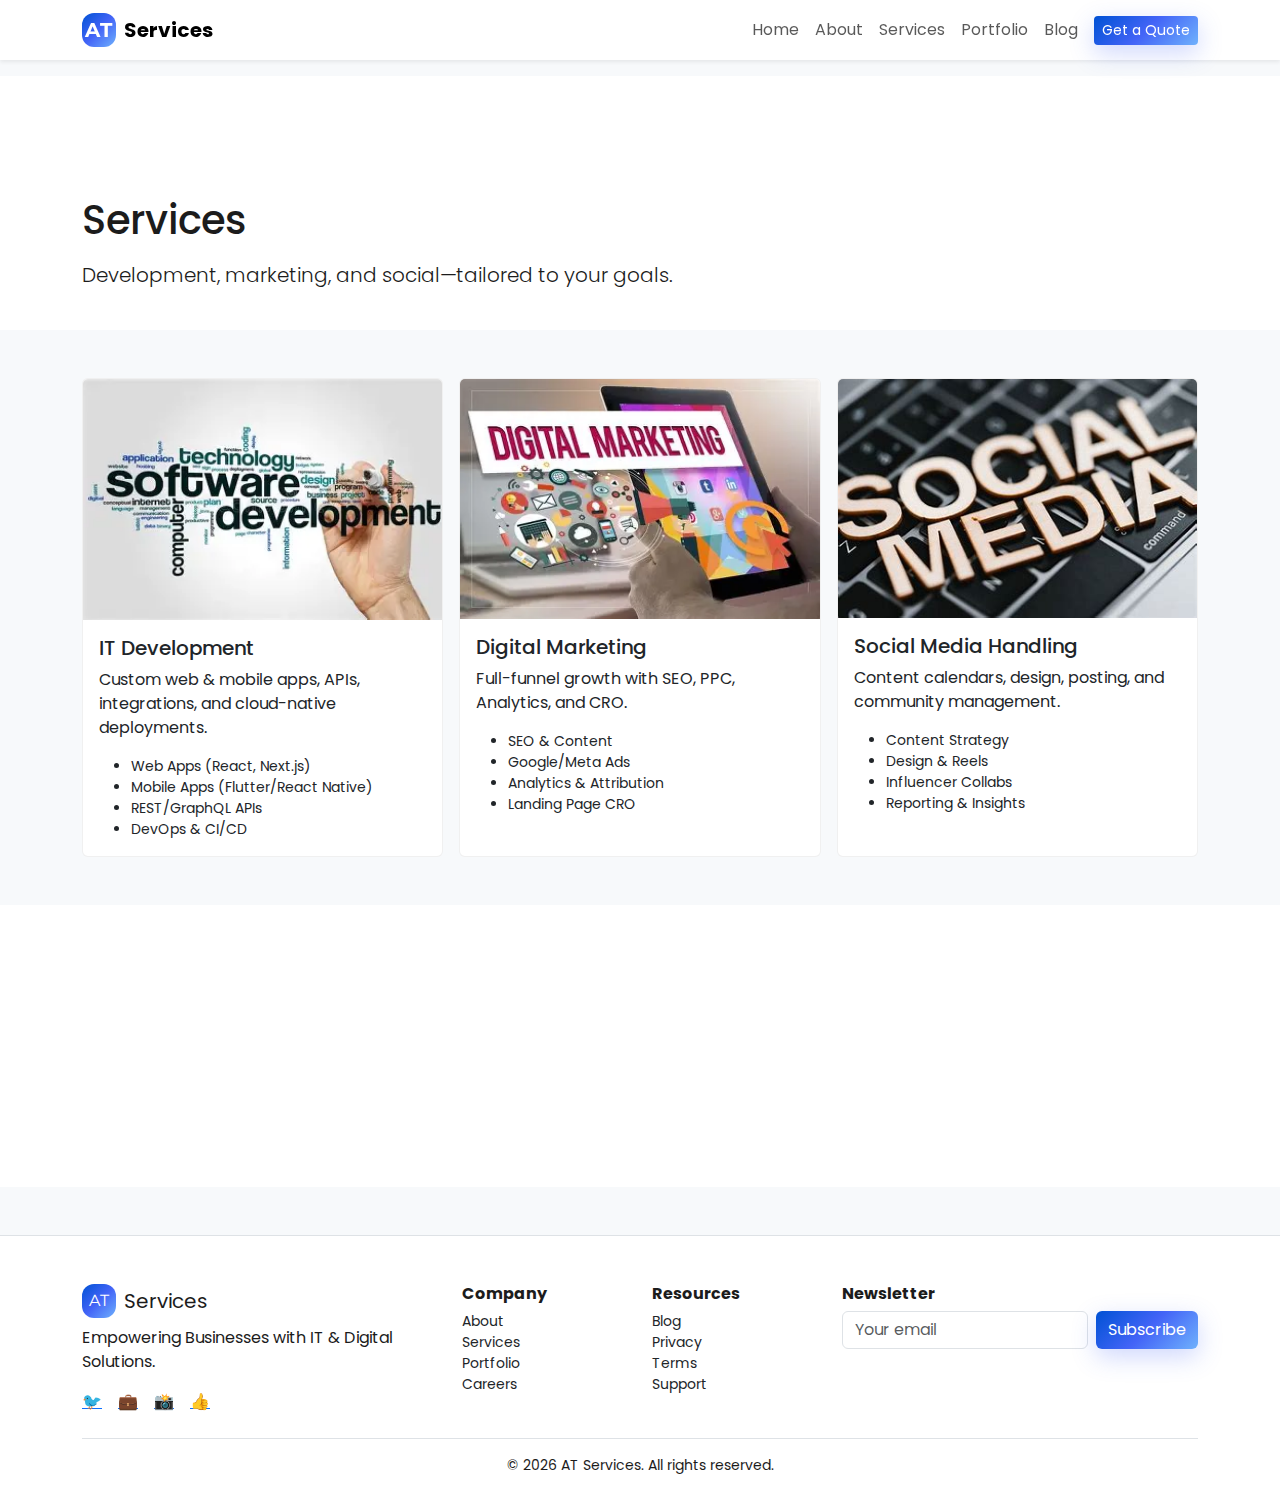
<file: services.html>
<!doctype html>
<html lang="en">
<head>
  <meta charset="utf-8">
  <meta name="viewport" content="width=device-width, initial-scale=1">
  <title>Services | AT Services</title>
  <meta name="description" content="AT Services — Empowering Businesses with IT & Digital Solutions. We provide IT development, digital marketing, and social media management.">
  <meta name="keywords" content="AT Services, IT Development, Digital Marketing, Social Media Management, Web Development, India">
  <meta name="author" content="AT Services">
  <meta property="og:title" content="Services | AT Services">
  <meta property="og:description" content="Empowering Businesses with IT & Digital Solutions">
  <meta property="og:type" content="website">
  <meta property="og:image" content="https://picsum.photos/1200/630?random=20">
  <link rel="preconnect" href="https://fonts.googleapis.com">
  <link rel="preconnect" href="https://fonts.gstatic.com" crossorigin>
  <link href="https://fonts.googleapis.com/css2?family=Montserrat:wght@600;700&family=Poppins:wght@300;400;500;600;700&display=swap" rel="stylesheet">
  
  <link href="https://cdn.jsdelivr.net/npm/bootstrap@5.3.3/dist/css/bootstrap.min.css" rel="stylesheet" integrity="sha384-QWTKZyjpPEjISv5WaRU9OFeRpok6YctnYmDr5pNlyT2bRjXh0JMhjY6hW+ALEwIH" crossorigin="anonymous">
  <script defer src="https://cdn.jsdelivr.net/npm/bootstrap@5.3.3/dist/js/bootstrap.bundle.min.js" integrity="sha384-YvpcrYf0tY3lHB60NNkmXc5s9fDVZLESaAA55NDzOxhy9GkcIdslK1eN7N6jIeHz" crossorigin="anonymous"></script>

  <link rel="stylesheet" href="assets/css/style.css">
  <script defer src="assets/js/main.js"></script>

<script type="application/ld+json">
{
  "@context": "https://schema.org",
  "@type": "Organization",
  "name": "AT Services",
  "url": "https://example.com",
  "logo": "https://picsum.photos/200?random=99",
  "sameAs": ["https://twitter.com/", "https://www.linkedin.com/"]
}
</script>
</head>
<body>
  <nav class="navbar navbar-expand-lg navbar-light bg-white shadow-sm fixed-top">
    <div class="container">
      <a class="navbar-brand d-flex align-items-center fw-bold" href="index.html">
        <span class="logo-mark me-2">AT</span><span class="logo-text">Services</span>
      </a>
      <button class="navbar-toggler" type="button" data-bs-toggle="collapse" data-bs-target="#mainNav" aria-controls="mainNav" aria-expanded="false" aria-label="Toggle navigation">
        <span class="navbar-toggler-icon"></span>
      </button>
      <div class="collapse navbar-collapse" id="mainNav">
        <ul class="navbar-nav ms-auto mb-2 mb-lg-0 align-items-lg-center">
          <li class="nav-item"><a class="nav-link" href="index.html">Home</a></li>
          <li class="nav-item"><a class="nav-link" href="about.html">About</a></li>
          <li class="nav-item"><a class="nav-link" href="services.html">Services</a></li>
          <li class="nav-item"><a class="nav-link" href="portfolio.html">Portfolio</a></li>
          <li class="nav-item"><a class="nav-link" href="blog.html">Blog</a></li>
          <li class="nav-item ms-lg-2"><a class="btn btn-gradient btn-sm" href="contact.html">Get a Quote</a></li>
        </ul>
      </div>
    </div>
  </nav>

<main class="page-wrap">
  <section class="section-padding-top pb-4 bg-white">
    <div class="container">
      <h1 class="mb-3 reveal" data-direction="up">Services</h1>
      <p class="lead reveal" data-direction="up">Development, marketing, and social—tailored to your goals.</p>
    </div>
  </section>

  <section class="py-5">
    <div class="container">
      <div class="row g-3">
        <div id="it-dev" class="col-md-4">
          <div class="card hover-glow-card h-100 reveal" data-direction="up">
            <img src="assets\imgs\ITdevlopementservices.webp" class="card-img-top" alt="IT Development">
            <div class="card-body">
              <h5 class="card-title">IT Development</h5>
              <p class="card-text">Custom web &amp; mobile apps, APIs, integrations, and cloud-native deployments.</p>
              <ul class="small mb-0">
                <li>Web Apps (React, Next.js)</li>
                <li>Mobile Apps (Flutter/React Native)</li>
                <li>REST/GraphQL APIs</li>
                <li>DevOps &amp; CI/CD</li>
              </ul>
            </div>
          </div>
        </div>
        <div id="digital-marketing" class="col-md-4">
          <div class="card hover-glow-card h-100 reveal" data-direction="up">
            <img src="assets\imgs\digitalmarketingservices.webp" class="card-img-top" alt="Digital Marketing">
            <div class="card-body">
              <h5 class="card-title">Digital Marketing</h5>
              <p class="card-text">Full-funnel growth with SEO, PPC, Analytics, and CRO.</p>
              <ul class="small mb-0">
                <li>SEO &amp; Content</li>
                <li>Google/Meta Ads</li>
                <li>Analytics &amp; Attribution</li>
                <li>Landing Page CRO</li>
              </ul>
            </div>
          </div>
        </div>
        <div id="social-media" class="col-md-4">
          <div class="card hover-glow-card h-100 reveal" data-direction="up">
            <img src="assets\imgs\socialmediaservices.jpg" class="card-img-top" alt="Social Media Management">
            <div class="card-body">
              <h5 class="card-title">Social Media Handling</h5>
              <p class="card-text">Content calendars, design, posting, and community management.</p>
              <ul class="small mb-0">
                <li>Content Strategy</li>
                <li>Design &amp; Reels</li>
                <li>Influencer Collabs</li>
                <li>Reporting &amp; Insights</li>
              </ul>
            </div>
          </div>
        </div>
      </div>
    </div>
  </section>

  <section class="py-5 bg-white">
    <div class="container">
      <h2 class="text-center mb-4 reveal" data-direction="up">Why Choose Us</h2>
      <div class="row g-3">
        <div class="col-md-4">
          <div class="p-4 bg-white rounded-4 shadow-sm reveal" data-direction="down">
            <h6 class="fw-bold">Outcome-first</h6>
            <p class="mb-0">We measure what matters and build to impact KPIs.</p>
          </div>
        </div>
        <div class="col-md-4">
          <div class="p-4 bg-white rounded-4 shadow-sm reveal" data-direction="down">
            <h6 class="fw-bold">Reliable Delivery</h6>
            <p class="mb-0">Clear timelines, consistent communication, on-time launch.</p>
          </div>
        </div>
        <div class="col-md-4">
          <div class="p-4 bg-white rounded-4 shadow-sm reveal" data-direction="down">
            <h6 class="fw-bold">Scalable Tech</h6>
            <p class="mb-0">Modern stacks, clean code, and cloud best practices.</p>
          </div>
        </div>
      </div>
    </div>
  </section>
</main>
  <footer class="mt-5 pt-5 bg-white border-top">
    <div class="container">
      <div class="row gy-4">
        <div class="col-md-4">
          <div class="d-flex align-items-center mb-2">
            <span class="logo-mark me-2">AT</span><span class="logo-text fs-5">Services</span>
          </div>
          <p class="mb-3">Empowering Businesses with IT & Digital Solutions.</p>
          <div class="d-flex gap-3">
            <a href="#" class="hover-glow" aria-label="Twitter">🐦</a>
            <a href="#" class="hover-glow" aria-label="LinkedIn">💼</a>
            <a href="#" class="hover-glow" aria-label="Instagram">📸</a>
            <a href="#" class="hover-glow" aria-label="Facebook">👍</a>
          </div>
        </div>
        <div class="col-6 col-md-2">
          <h6 class="fw-bold">Company</h6>
          <ul class="list-unstyled small">
            <li><a href="about.html" class="text-decoration-none text-dark">About</a></li>
            <li><a href="services.html" class="text-decoration-none text-dark">Services</a></li>
            <li><a href="portfolio.html" class="text-decoration-none text-dark">Portfolio</a></li>
            <li><a href="careers.html" class="text-decoration-none text-dark">Careers</a></li>
          </ul>
        </div>
        <div class="col-6 col-md-2">
          <h6 class="fw-bold">Resources</h6>
          <ul class="list-unstyled small">
            <li><a href="blog.html" class="text-decoration-none text-dark">Blog</a></li>
            <li><a href="#" class="text-decoration-none text-dark">Privacy</a></li>
            <li><a href="#" class="text-decoration-none text-dark">Terms</a></li>
            <li><a href="#" class="text-decoration-none text-dark">Support</a></li>
          </ul>
        </div>
        <div class="col-md-4">
          <h6 class="fw-bold">Newsletter</h6>
          <form class="d-flex gap-2" onsubmit="event.preventDefault(); alert('Subscribed! (placeholder)')">
            <input type="email" class="form-control" placeholder="Your email" required>
            <button class="btn btn-gradient">Subscribe</button>
          </form>
        </div>
      </div>
      <div class="border-top small text-center py-3 mt-4">© <span id="year"></span> AT Services. All rights reserved.</div>
    </div>
  </footer>

</body>
</html>
</file>
<file: assets/css/style.css>
:root{
  --blue-1:#0052D4;
  --blue-2:#4364F7;
  --blue-3:#6FB1FC;
  --bg:#F7F9FB;
  --dark:#1C1C1C;
  --accent-purple:#7C4DFF;
  --accent-teal:#00D1B2;
}

*{box-sizing:border-box}
body{font-family:Poppins, system-ui, -apple-system, Segoe UI, Roboto, Ubuntu, Cantarell, 'Helvetica Neue', Arial, 'Noto Sans', sans-serif; background:var(--bg); color:var(--dark);}
.page-wrap{padding-top:76px} /* for fixed navbar */

.logo-mark{display:inline-grid; place-items:center; width:34px; height:34px; border-radius:12px; color:#fff; background:linear-gradient(135deg, var(--blue-1), var(--blue-2), var(--blue-3)); font-family:Montserrat; letter-spacing:1px}

.btn-gradient{background:linear-gradient(135deg, var(--blue-1), var(--blue-2), var(--blue-3)); color:#fff; border:none; box-shadow:0 8px 24px rgba(67,100,247,.25)}
.btn-gradient:hover{filter:brightness(1.05)}
.cta-gradient{background:linear-gradient(135deg, var(--blue-1), var(--blue-2), var(--blue-3));}

.section-padding-top{padding-top:120px}

/* Hero */
.hero{position:relative; padding:120px 0 100px; color:#fff; overflow:hidden}
.hero .hero-bg{position:absolute; inset:0;
  background:
    radial-gradient(1000px 300px at 10% -10%, rgba(0,82,212,0.35), transparent 50%),
    radial-gradient(1000px 300px at 90% 110%, rgba(111,177,252,0.35), transparent 50%),
    linear-gradient(135deg, var(--blue-1), var(--blue-2), var(--blue-3)); opacity:.95}
.hero .grad{-webkit-background-clip:text; background-clip:text; color:transparent; background:linear-gradient(90deg, var(--blue-3), #fff)}
.scroll-indicator{opacity:.9; animation:bounce 1.6s infinite}
@keyframes bounce{0%,100%{transform:translateY(0)}50%{transform:translateY(6px)}}

/* Cards + hover */
.hover-glow-card{transition:transform .2s ease, box-shadow .2s ease, border .2s ease; border:1px solid rgba(0,0,0,.06)}
.hover-glow-card:hover{transform:translateY(-6px); box-shadow:0 20px 50px rgba(124,77,255,.25), 0 10px 24px rgba(0,0,0,.08); border-color:rgba(124,77,255,.4)}
.hover-glow{transition:filter .2s ease, transform .2s ease}
.hover-glow:hover{filter:drop-shadow(0 0 10px var(--accent-teal)); transform:translateY(-2px)}

/* Portfolio overlay */
.portfolio-item .overlay{position:absolute; inset:0; background:linear-gradient(0deg, rgba(0,0,0,.7), transparent 55%); opacity:0; transition:opacity .25s ease; display:flex; align-items:flex-end}
.portfolio-item:hover .overlay{opacity:1}

/* Timeline */
.timeline{position:relative; padding-left:24px}
.timeline:before{content:""; position:absolute; left:10px; top:0; bottom:0; width:2px; background:linear-gradient(var(--blue-1), var(--blue-3))}
.timeline-item{position:relative; margin:18px 0; padding-left:14px}
.timeline-item .dot{position:absolute; left:-2px; top:6px; width:12px; height:12px; border-radius:50%; background:var(--blue-2); box-shadow:0 0 0 6px rgba(67,100,247,.15)}

/* Team flip */
.team-card{perspective:1000px}
.team-card .team-front{backface-visibility:hidden}
.team-card .team-back{backface-visibility:hidden; background:#111}
.team-card .team-back{transform:rotateY(180deg); color:#fff; min-height:100%}
.team-card:hover .team-front{transform:rotateY(180deg)}
.team-card:hover .team-back{transform:rotateY(360deg)}
.team-card > div{transition:transform .6s; border-radius:1rem}

/* Reveal on scroll (same style as before) */
.reveal{opacity:0; transform:translateY(12px); transition:opacity .6s ease, transform .6s ease}
.reveal.visible{opacity:1; transform:translateY(0)}
.reveal[data-direction="down"]{transform:translateY(-12px)}

/* Utilities */
.stars{letter-spacing:2px}
.map-embed iframe{display:block}

@media (max-width: 767.98px){
  .section-padding-top{padding-top:96px}
}
</file>
